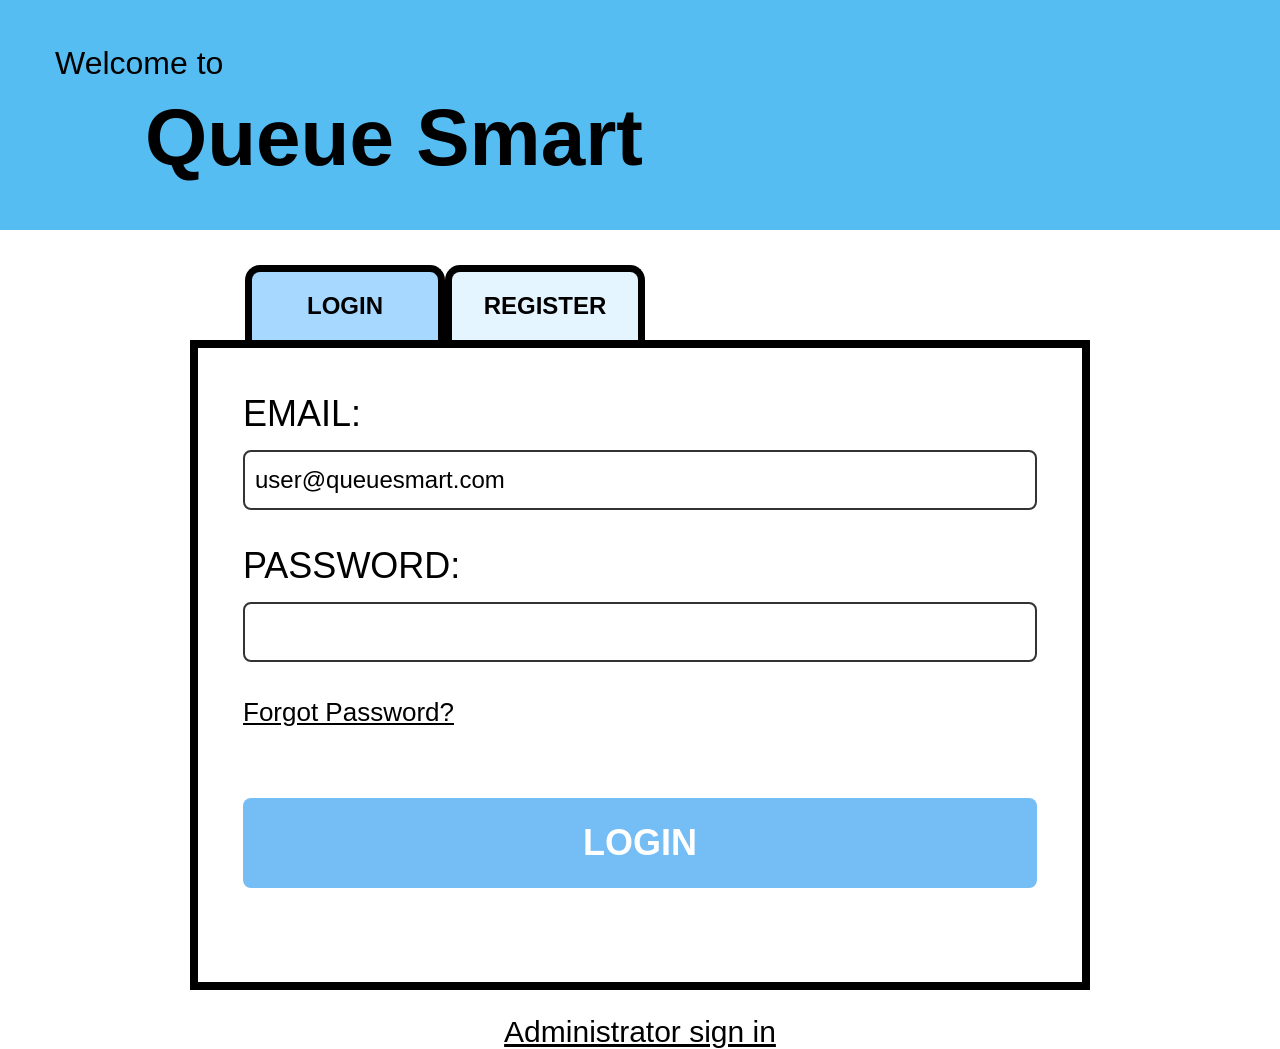
<file: frontend/index.html>
<!DOCTYPE html>
<html lang="en">
<head>
    <meta charset="UTF-8">
    <meta name="viewport" content="width=device-width, initial-scale=1.0">
    <title>QueueSmart Login</title>
    <link rel="stylesheet" href="style.css">
</head>
<body data-page="login">

<header>
    <p>Welcome to</p>
    <h1>Queue Smart</h1>
</header>

<div class="container">

    <div class="tabs">
        <button class="tab active" onclick="showLogin()">LOGIN</button>
        <button class="tab" onclick="showRegister()">REGISTER</button>
    </div>

    <div class="login-box" id="formBox"></div>

    <a href="adminLogin.html" class="bottom-link">Administrator sign in</a>

</div>

<script src="api.js"></script>
<script src="script.js"></script>

</body>
</html>
</file>
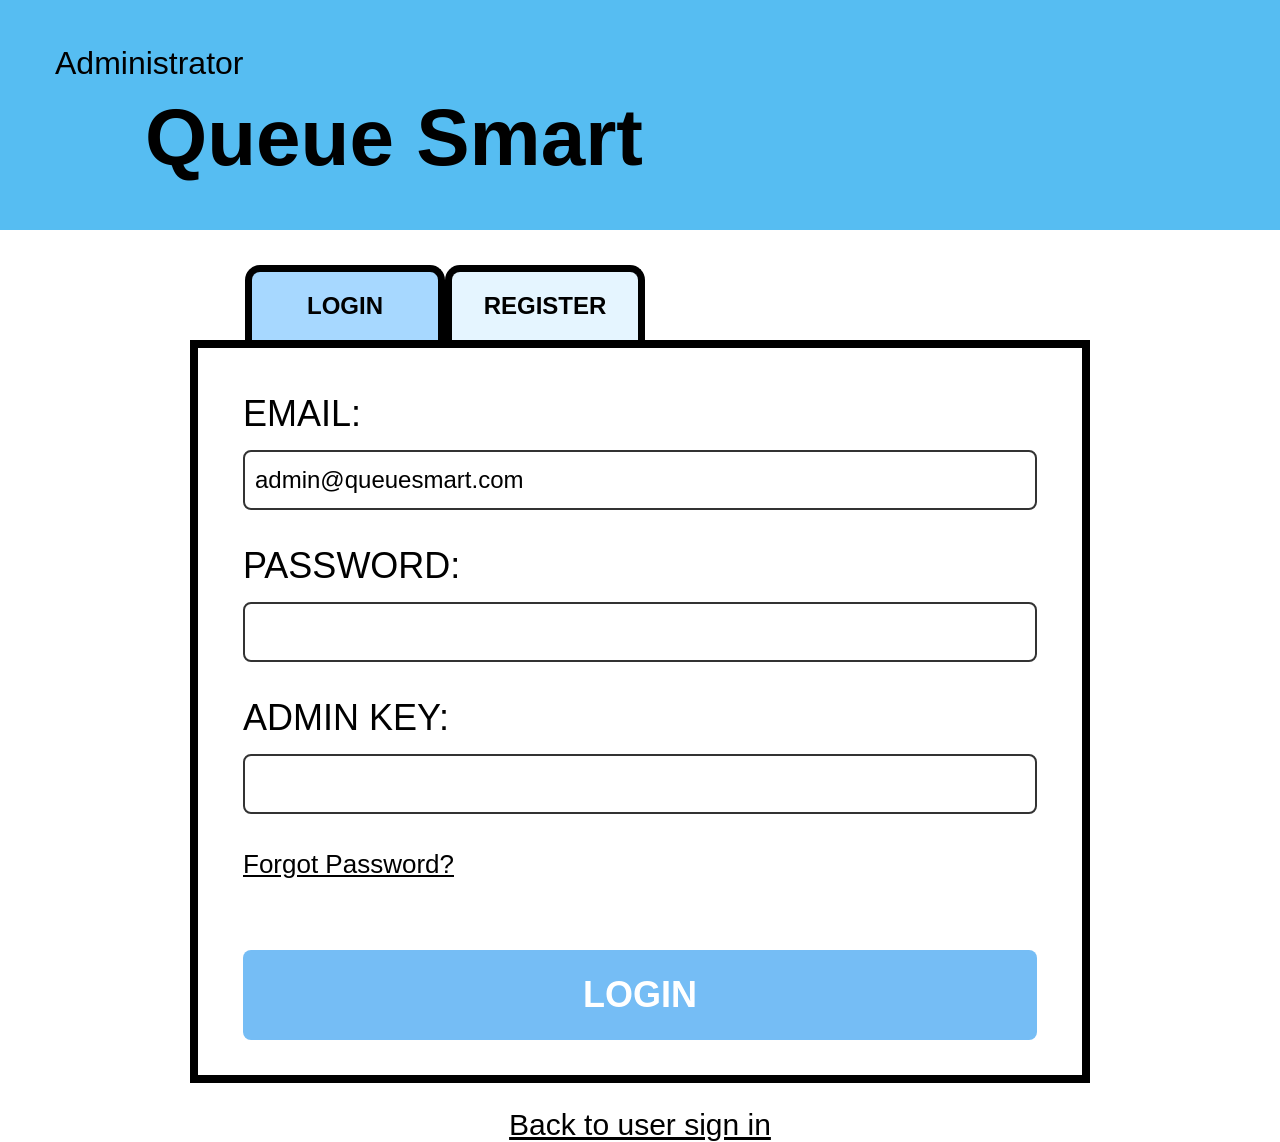
<file: frontend/adminDashboard.html>
<!DOCTYPE html>
<html lang="en">
<head>
    <meta charset="UTF-8">
    <meta name="viewport" content="width=device-width, initial-scale=1.0">
    <title>Admin Dashboard</title>
    <link rel="stylesheet" href="style.css">
</head>
<body data-page="adminDashboard">

<header>
    <p>Welcome, Admin</p>
    <h1>Queue Smart</h1>
</header>

<div class="dashboard-container">

    <h2>Admin Dashboard</h2>

    <a href="serviceManagement.html" class="add-service-button">+ Add New Service</a>

    <div id="adminServiceList"><p class="empty-message">Loading services...</p></div>

    <a href="#" class="bottom-link" onclick="doLogout()">LOG OUT</a>

</div>

<script src="api.js"></script>
<script src="script.js"></script>

</body>
</html>
</file>
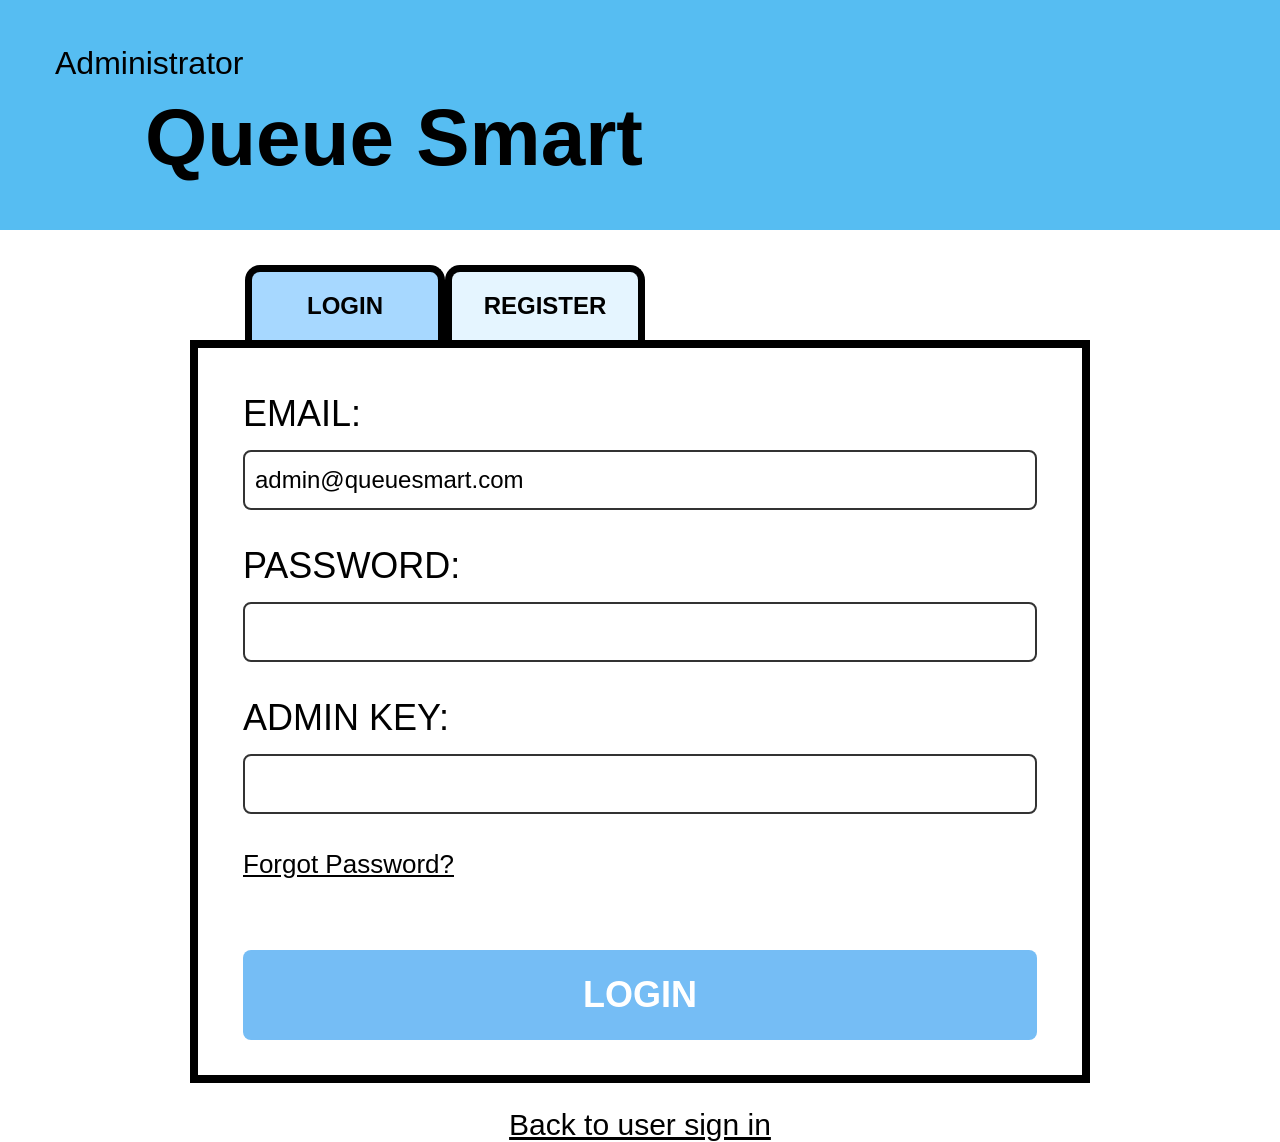
<file: frontend/adminLogin.html>
<!DOCTYPE html>
<html lang="en">
<head>
    <meta charset="UTF-8">
    <meta name="viewport" content="width=device-width, initial-scale=1.0">
    <title>Admin Login</title>
    <link rel="stylesheet" href="style.css">
</head>
<body data-page="adminLogin">

<header>
    <p>Administrator</p>
    <h1>Queue Smart</h1>
</header>

<div class="container">

    <div class="tabs">
        <button class="tab active" onclick="showAdminLogin()">LOGIN</button>
        <button class="tab" onclick="showAdminRegister()">REGISTER</button>
    </div>

    <div class="login-box admin-box" id="formBox"></div>

    <a href="index.html" class="bottom-link">Back to user sign in</a>

</div>

<script src="api.js"></script>
<script src="script.js"></script>

</body>
</html>
</file>
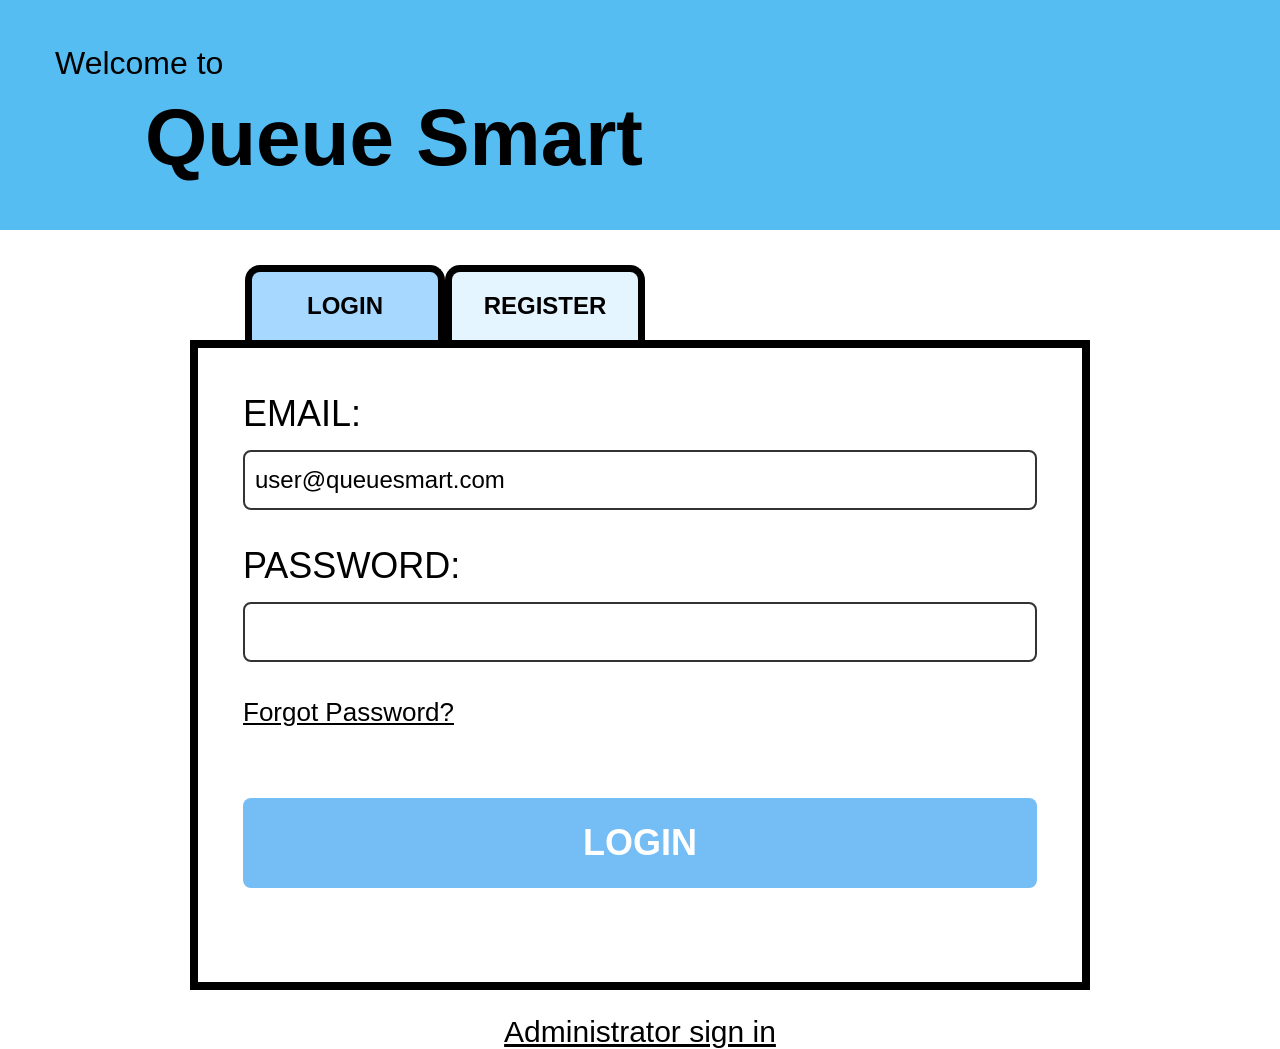
<file: frontend/dashboard.html>
<!DOCTYPE html>
<html lang="en">
<head>
    <meta charset="UTF-8">
    <meta name="viewport" content="width=device-width, initial-scale=1.0">
    <title>User Dashboard</title>
    <link rel="stylesheet" href="style.css">
</head>

<body data-page="dashboard">

<header>
    <p>Welcome</p>
    <h1 id="headerName">...</h1>
</header>

<div class="dashboard-container">

    <h2>User Dashboard</h2>

    <div class="dashboard-grid">

        <div class="dashboard-card">
            <h3>Current Queue Status:</h3>
            <div id="currentQueueStatus"><p>Loading...</p></div>
        </div>

        <div class="dashboard-card">
            <h3>Active Services:</h3>
            <ul id="activeServiceList"><li>Loading...</li></ul>
        </div>

        <div class="dashboard-card">
            <h3>Notifications:</h3>
            <div id="notificationList"><p>Loading...</p></div>
        </div>

    </div>

    <a href="joinQueue.html" class="dashboard-button">Join Queue</a>
    <a href="queueStatus.html" class="dashboard-button">View Queue Status</a>
    <a href="history.html" class="dashboard-button">View Queue History</a>
    <a href="#" class="bottom-link" onclick="doLogout()">LOG OUT</a>

</div>

<script src="api.js"></script>
<script src="script.js"></script>

</body>
</html>
</file>
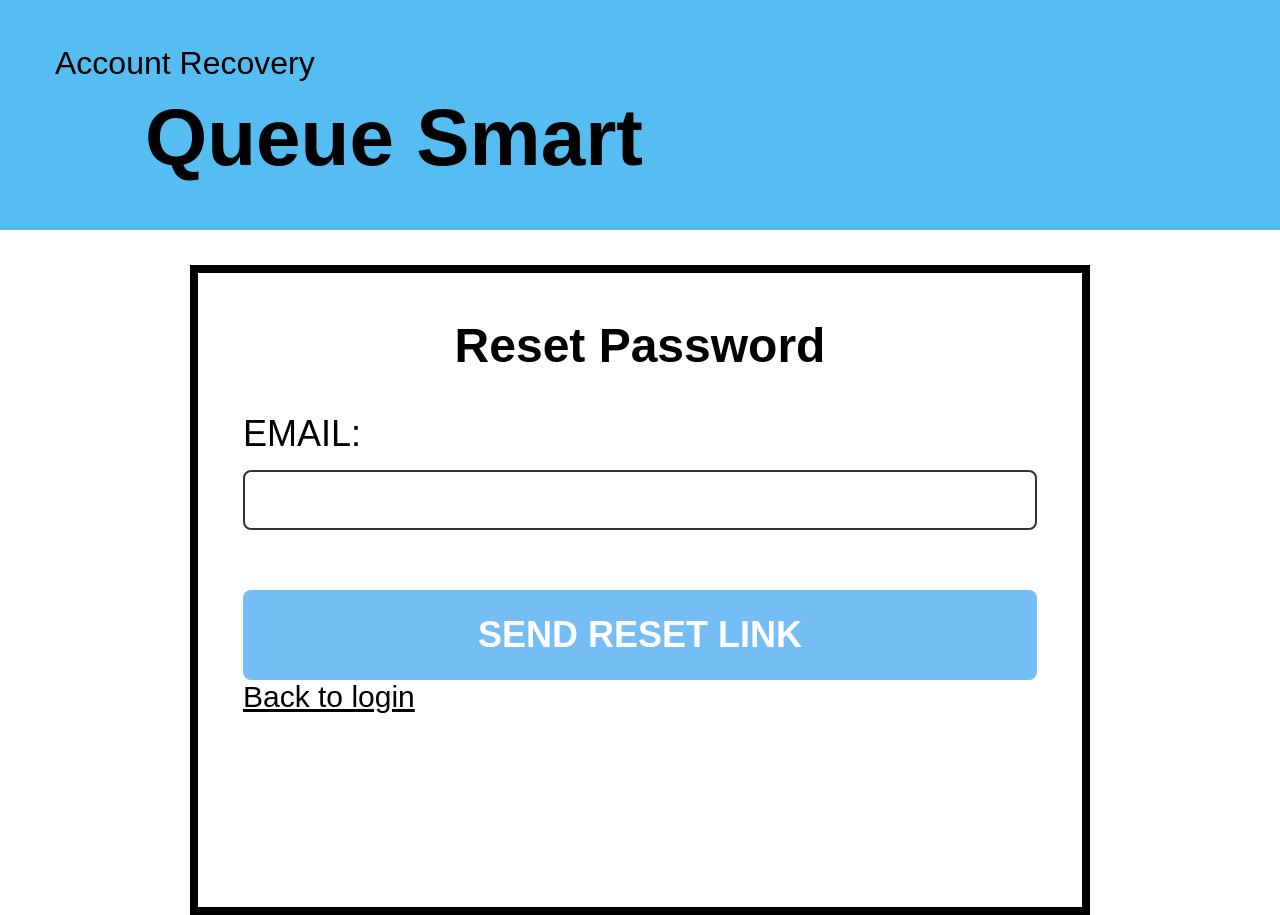
<file: frontend/forgotPassword.html>
<!DOCTYPE html>
<html lang="en">
<head>
    <meta charset="UTF-8">
    <meta name="viewport" content="width=device-width, initial-scale=1.0">
    <title>Forgot Password</title>
    <link rel="stylesheet" href="style.css">
</head>
<body data-page="forgotPassword">

<header>
    <p>Account Recovery</p>
    <h1>Queue Smart</h1>
</header>

<div class="container">

    <div class="login-box">

        <h2>Reset Password</h2>

        <label>EMAIL:</label>
        <input type="email" id="resetEmail">

        <p id="message" class="message"></p>

        <button class="login-button" onclick="sendReset()">SEND RESET LINK</button>

        <a href="index.html" class="bottom-link">Back to login</a>

    </div>

</div>

<script src="api.js"></script>
<script src="script.js"></script>

</body>
</html>
</file>
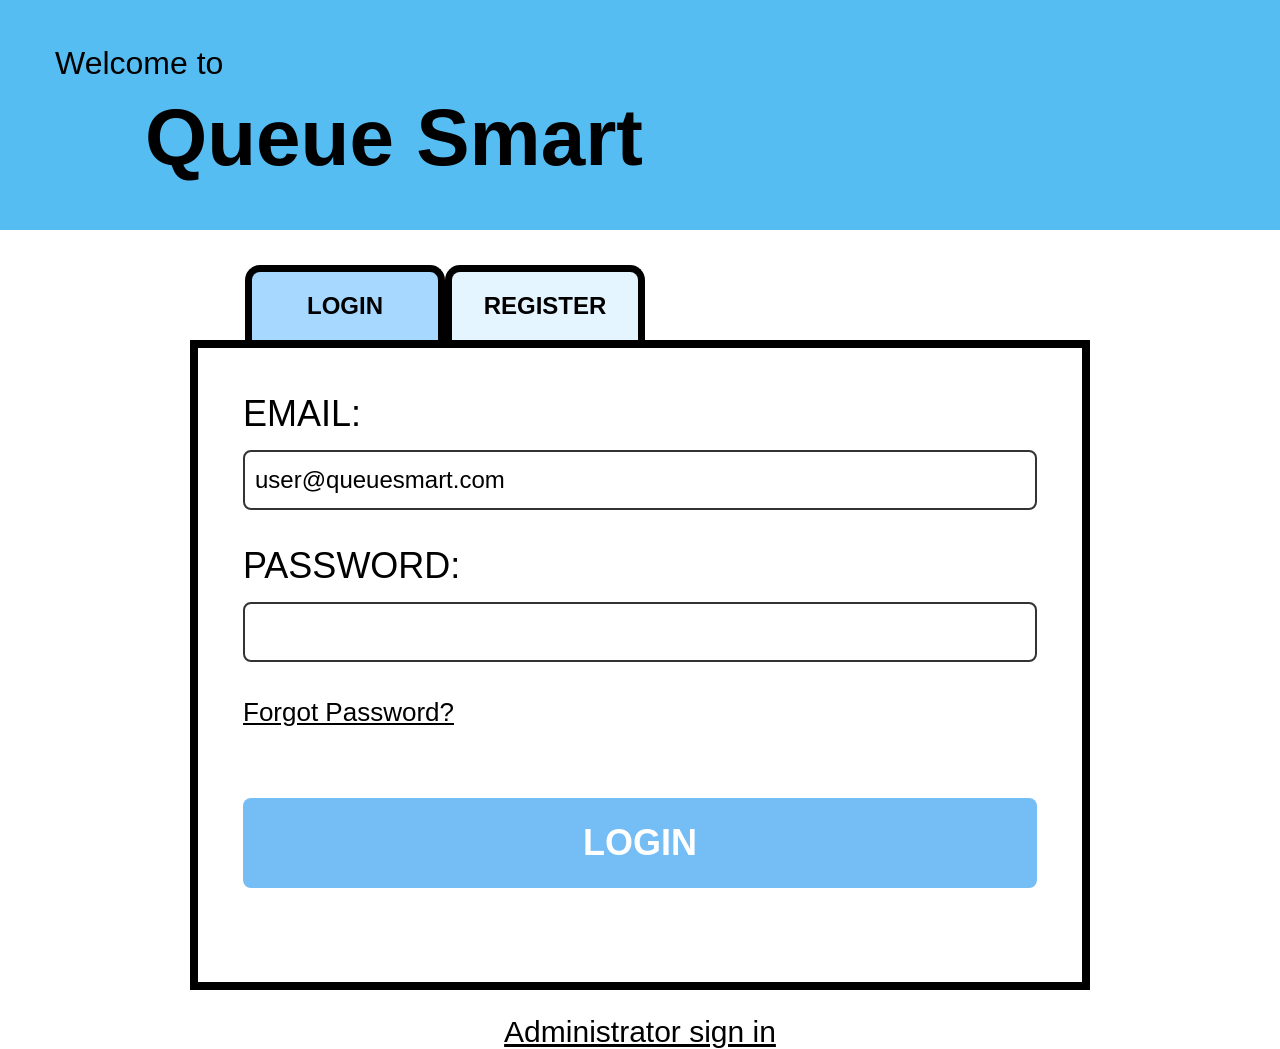
<file: frontend/history.html>
<!DOCTYPE html>
<html lang="en">
<head>
    <meta charset="UTF-8">
    <meta name="viewport" content="width=device-width, initial-scale=1.0">
    <title>Queue History</title>
    <link rel="stylesheet" href="style.css">
</head>
<body data-page="history">

<header>
    <p>Past Visits</p>
    <h1>Queue Smart</h1>
</header>

<div class="dashboard-container">

    <h2>Queue History</h2>

    <div class="history-card">

        <h3 id="historySummary">Loading...</h3>

        <table class="history-table">
            <thead>
                <tr>
                    <th>Service</th>
                    <th>Joined</th>
                    <th>Wait</th>
                    <th>Outcome</th>
                </tr>
            </thead>
            <tbody id="historyTableBody"></tbody>
        </table>

    </div>

    <br>

    <a href="dashboard.html" class="bottom-link">Back to Dashboard</a>

</div>

<script src="api.js"></script>
<script src="script.js"></script>

</body>
</html>
</file>
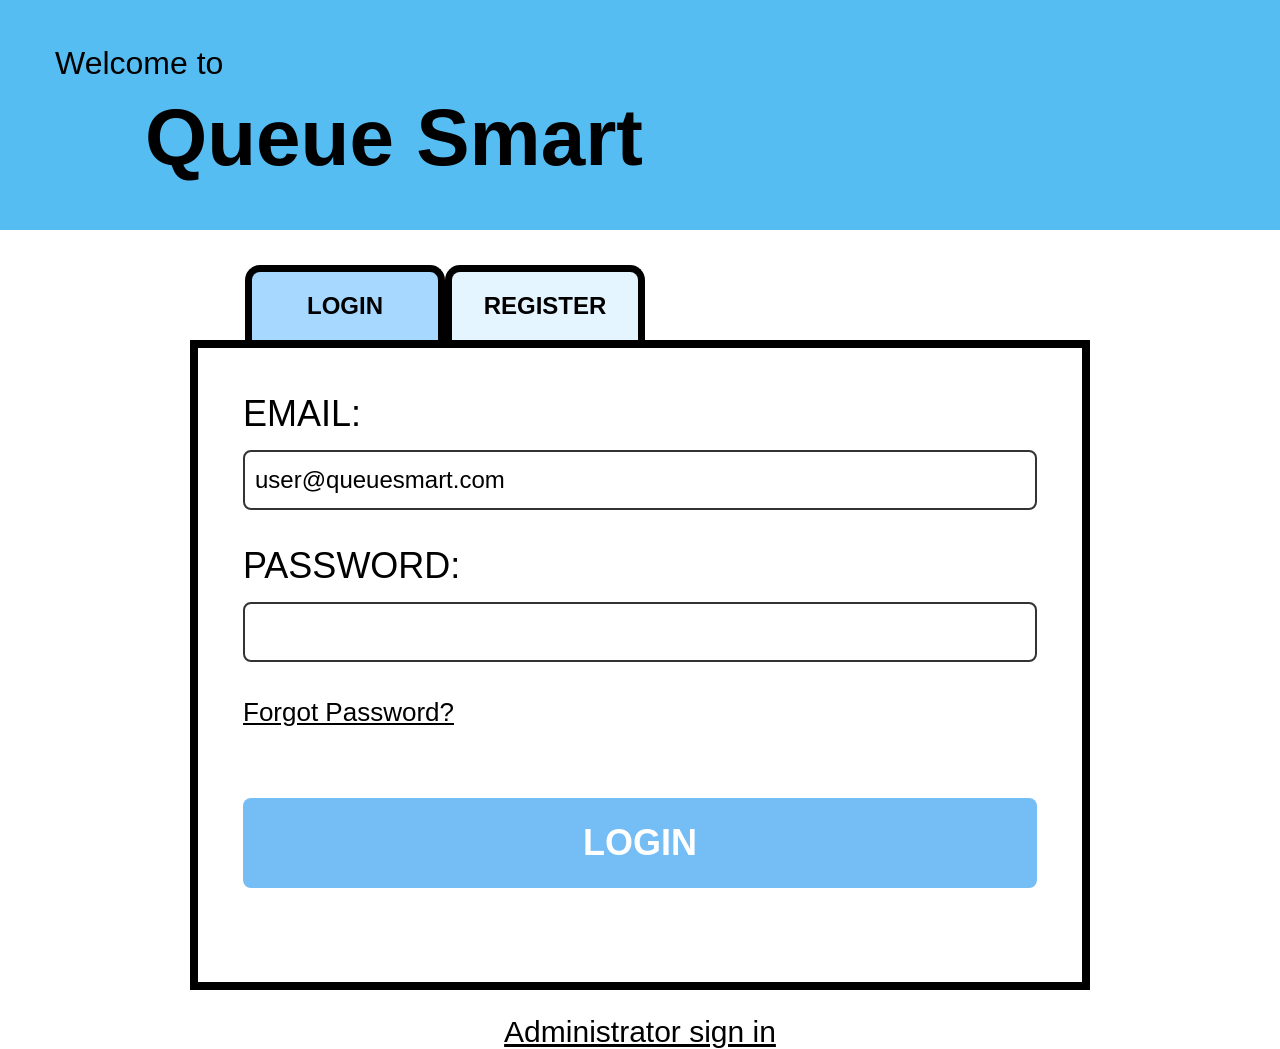
<file: frontend/joinQueue.html>
<!DOCTYPE html>
<html lang="en">
<head>
    <meta charset="UTF-8">
    <meta name="viewport" content="width=device-width, initial-scale=1.0">
    <title>Join Queue</title>
    <link rel="stylesheet" href="style.css">
</head>
<body data-page="joinQueue">

<header>
    <p>Available Services</p>
    <h1>Queue Smart</h1>
</header>

<div class="dashboard-container">

    <h2>Join a Queue</h2>

    <div id="serviceCards"><p class="empty-message">Loading services...</p></div>

    <a href="dashboard.html" class="bottom-link">Back to Dashboard</a>

</div>

<script src="api.js"></script>
<script src="script.js"></script>

</body>
</html>
</file>
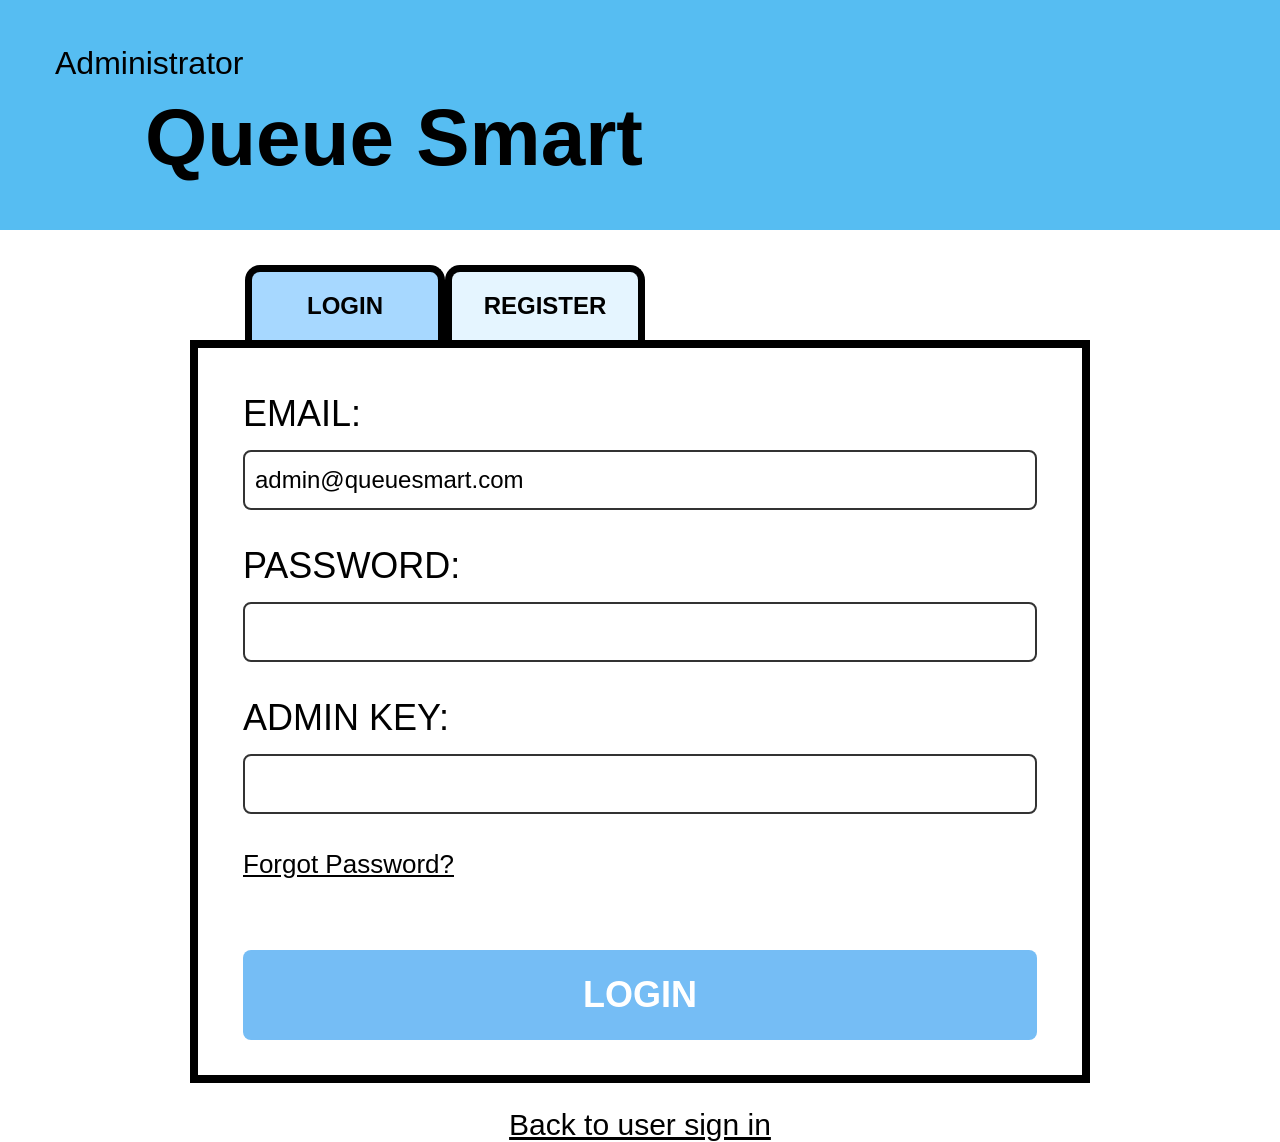
<file: frontend/queueManagement.html>
<!DOCTYPE html>
<html lang="en">
<head>
    <meta charset="UTF-8">
    <meta name="viewport" content="width=device-width, initial-scale=1.0">
    <title>Manage Queue</title>
    <link rel="stylesheet" href="style.css">
</head>
<body data-page="queueManagement">

<header>
    <p>Admin</p>
    <h1>Queue Smart</h1>
</header>

<div class="dashboard-container">

    <h2>Queue Management</h2>

    <label style="font-size:24px; display:block; margin-bottom:15px;">Select Service:</label>
    <select id="serviceSelect" class="queue-select"></select>

    <p class="message" id="queueSummary"></p>

    <div id="queueList"></div>

    <button class="serve-next-button" onclick="serveNext()">SERVE NEXT USER</button>

    <a href="adminDashboard.html" class="bottom-link">Back to Admin Dashboard</a>

</div>

<script src="api.js"></script>
<script src="script.js"></script>

</body>
</html>
</file>
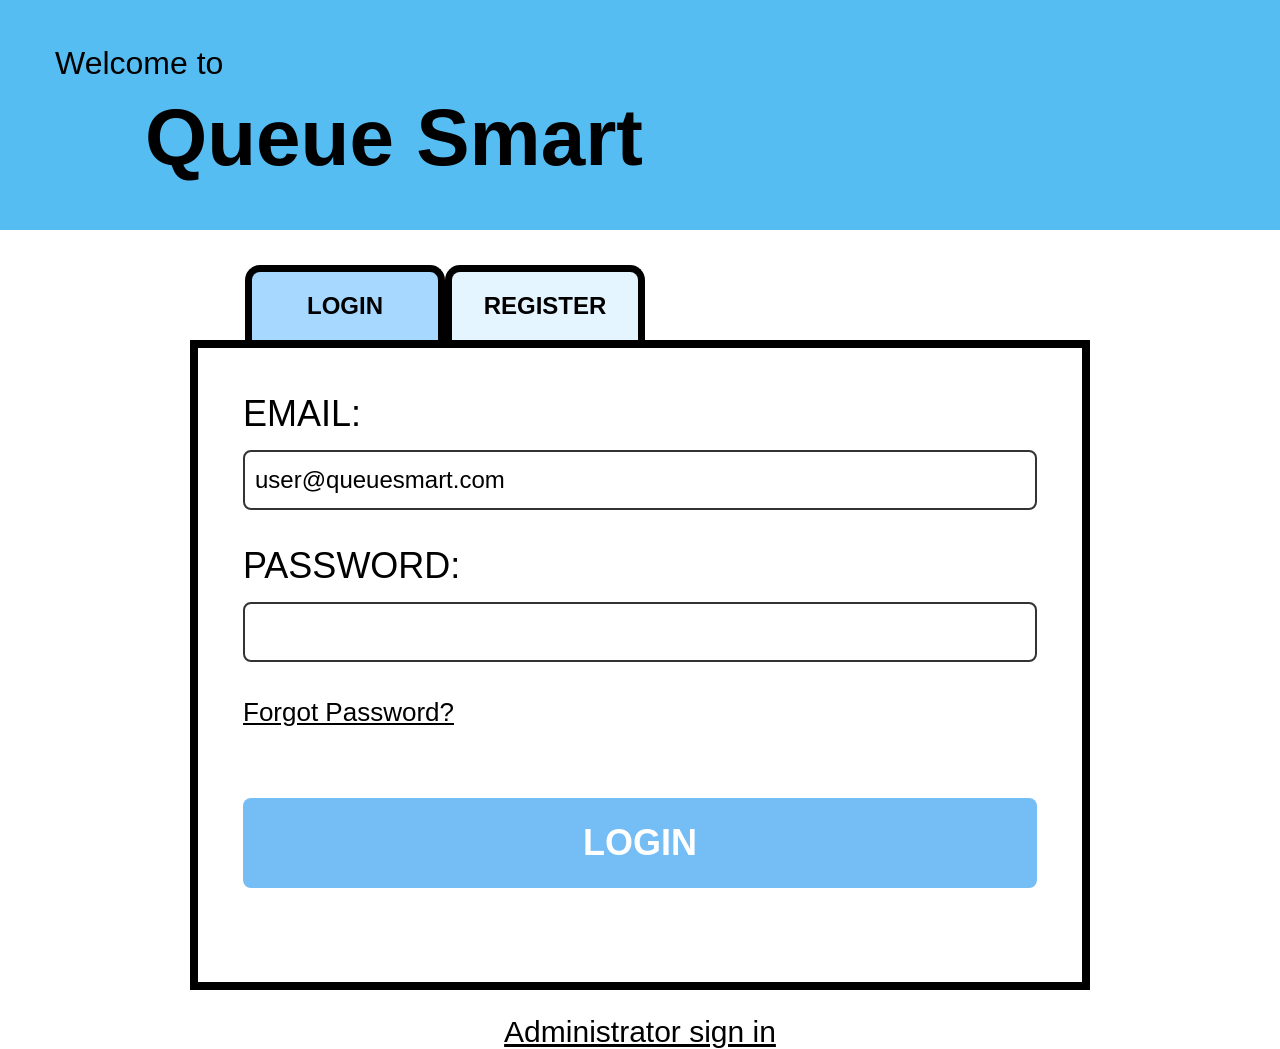
<file: frontend/queueStatus.html>
<!DOCTYPE html>
<html lang="en">
<head>
    <meta charset="UTF-8">
    <meta name="viewport" content="width=device-width, initial-scale=1.0">
    <title>Queue Status</title>
    <link rel="stylesheet" href="style.css">
</head>
<body data-page="queueStatus">

<header>
    <p>Live Status</p>
    <h1>Queue Smart</h1>
</header>

<div class="dashboard-container">

    <h2>Your Queue Status</h2>

    <div class="status-card" id="statusCard">
        <h3>Loading...</h3>
    </div>

    <a href="dashboard.html" class="bottom-link">Back to Dashboard</a>

</div>

<script src="api.js"></script>
<script src="script.js"></script>

</body>
</html>
</file>
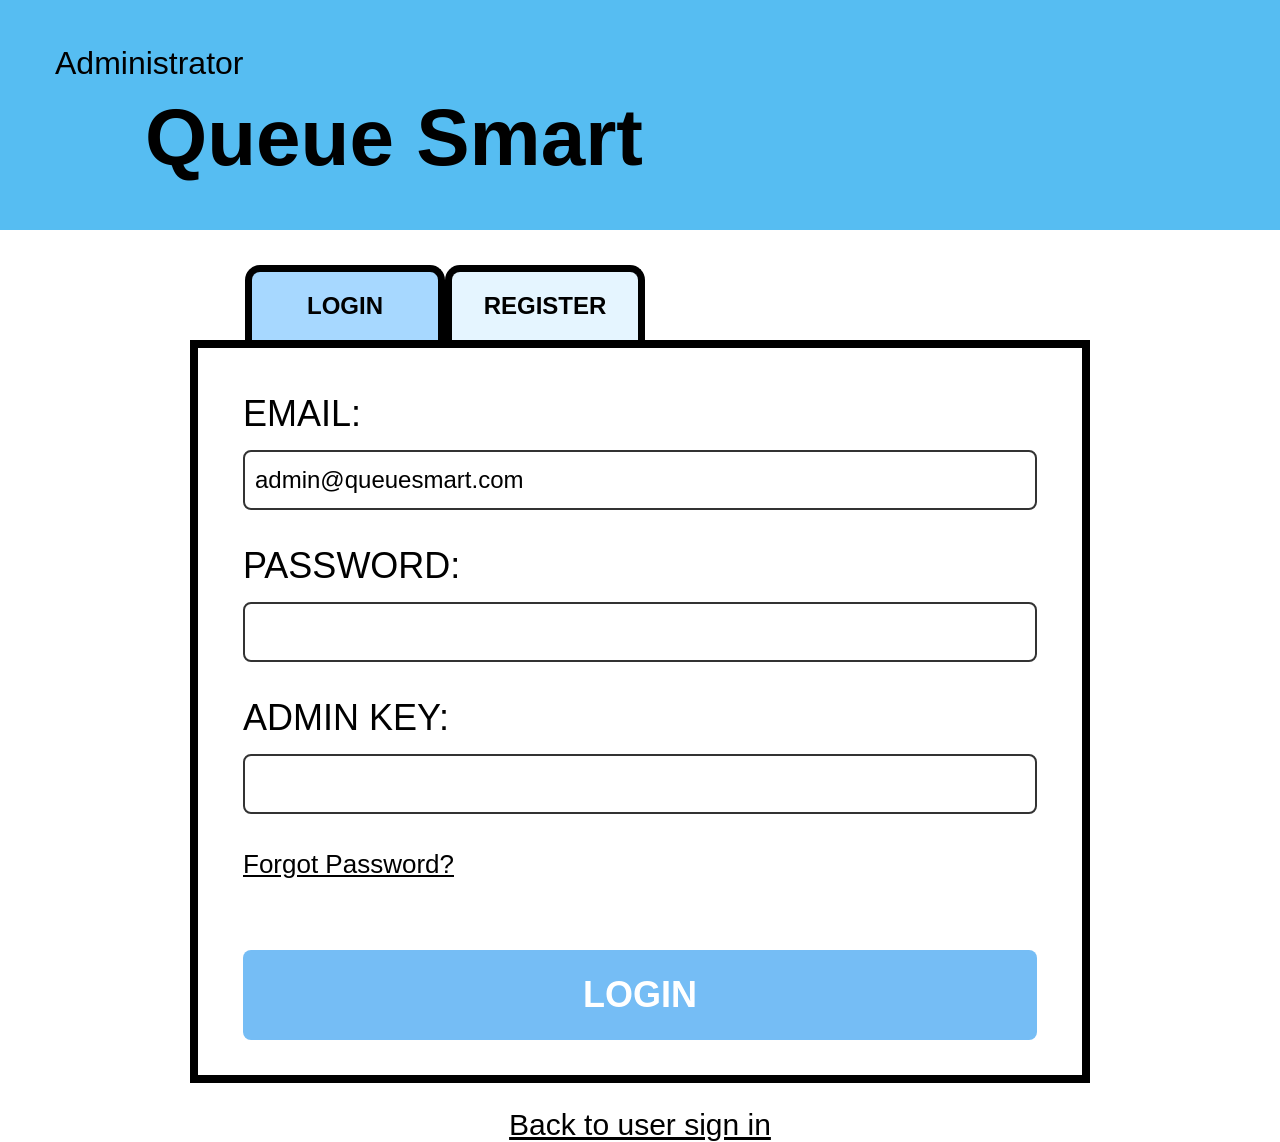
<file: frontend/serviceManagement.html>
<!DOCTYPE html>
<html lang="en">
<head>
    <meta charset="UTF-8">
    <meta name="viewport" content="width=device-width, initial-scale=1.0">
    <title>Manage Services</title>
    <link rel="stylesheet" href="style.css">
</head>
<body data-page="serviceManagement">

<header>
    <p>Admin</p>
    <h1>Queue Smart</h1>
</header>

<div class="dashboard-container">

    <h2 id="formTitle">Add New Service</h2>

    <div class="service-form-card">

        <input type="hidden" id="serviceId" value="">

        <label>Service Name:</label>
        <input type="text" id="serviceName" maxlength="100" placeholder="e.g. Passport Renewal">

        <label>Description:</label>
        <textarea id="serviceDescription" placeholder="Briefly describe this service"></textarea>

        <label>Expected Duration (minutes):</label>
        <input type="number" id="serviceDuration" min="1" placeholder="e.g. 15">

        <label>Priority Level:</label>
        <select id="servicePriority">
            <option value="low">Low</option>
            <option value="medium" selected>Medium</option>
            <option value="high">High</option>
        </select>

        <p id="formMessage" class="message"></p>

        <button class="login-button" onclick="saveService()">SAVE SERVICE</button>

    </div>

    <h2>Existing Services</h2>

    <table class="service-table">
        <thead>
            <tr>
                <th>Name</th>
                <th>Duration</th>
                <th>Priority</th>
                <th>Status</th>
                <th>Actions</th>
            </tr>
        </thead>
        <tbody id="serviceTableBody"></tbody>
    </table>

    <br>

    <a href="adminDashboard.html" class="bottom-link">Back to Admin Dashboard</a>

</div>

<script src="api.js"></script>
<script src="script.js"></script>

</body>
</html>
</file>
<file: frontend/style.css>
*{
    margin:0;
    padding:0;
    box-sizing: border-box;
}

body{
    font-family: Arial, Helvetica, sans-serif;
    background: white;
}

header{
    height: 230px;
    background: #56bdf2;
    padding-left: 55px;
    padding-top: 45px;
}

header p{
    font-size: 32px;
    margin-bottom: 10px;
}

header h1{
    font-size: 80px;
    font-weight: 700;
    margin-left: 90px;
}

.container{
    display: flex;
    flex-direction: column;
    align-items: center;
    margin-top: 35px;
}

.tabs{
    display: flex;
    width: 900px;
    padding-left: 55px;
}

.tab{
    width: 200px;
    height: 75px;
    background: #e5f5ff;
    border: 7px solid black;
    border-bottom: none;
    border-radius: 15px 15px 0 0;
    font-size: 24px;
    font-weight: bold;
}

.tab.active{
    background: #a7d8ff;
    font-weight: bold;
}

.login-box{
    width: 900px;
    border: 8px solid black;
    padding: 45px;
    min-height: 650px;
}

.admin-box{
    padding-bottom: 35px;
}

label{
    display: block;
    font-size: 36px;
    margin-bottom: 15px;
}

input{
    width: 100%;
    height: 60px;
    font-size: 24px;
    padding: 10px;
    margin-bottom: 35px;
    border: 2px solid #333;
    border-radius: 8px;
}

.forgot{
    display: block;
    color: black;
    font-size: 26px;
    margin-bottom: 70px;
}

.login-button{
    width: 100%;
    height: 90px;
    background: #75bdf5;
    color: white;
    border: none;
    border-radius: 8px;
    font-size: 36px;
    font-weight: bold;
    cursor: pointer;
}

.login-button:hover{
    background: #5aaeea;
}

.bottom-link{
    margin-top: 25px;
    color: black;
    font-size: 30px;
}

#message{
    margin-top: 25px;
    font-size: 24px;
    font-weight: bold;
    text-align: center;
}

h2{
    font-size: 48px;
    text-align: center;
    margin-bottom: 40px;
}

.message{
    font-size: 22px;
    font-weight: bold;
    margin-bottom: 25px;
    text-align: center;
}

.error{
    color:red;
}

.success{
    color: green;
}

.dashboard-container{
    width: 900px;
    margin: 40px auto;
    text-align: center;
}

.dashboard-container h2 {
    font-size: 48px;
    margin-bottom: 30px;
}

.dashboard-grid {
    display: grid;
    grid-template-columns: 1fr;
    gap: 25px;
}

.dashboard-card {
    border: 6px solid black;
    padding: 30px;
    text-align: left;
}

.dashboard-card h3 {
    font-size: 32px;
    margin-bottom: 15px;
}

.dashboard-card p,
.dashboard-card li {
    font-size: 24px;
    margin-bottom: 10px;
}

.dashboard-button {
    display: block;
    background: #75bdf5;
    color: white;
    font-size: 30px;
    font-weight: bold;
    text-decoration: none;
    padding: 25px;
    margin: 25px 0;
    border-radius: 8px;
}

.dashboard-button:hover {
    background: #5aaeea;
}

.service-card{
    border:6px solid black;
    border-radius:12px;
    padding:30px;
    margin-bottom:30px;
    text-align:center;
    background:white;
}

.service-card h3{
    font-size:34px;
    margin-bottom:10px;
}

.service-card p{
    font-size:24px;
    margin-bottom:25px;
}

.join-button{
    width:100%;
    height:70px;
    background:#75bdf5;
    color:white;
    border:none;
    border-radius:8px;
    font-size:28px;
    font-weight:bold;
    cursor:pointer;
    transition:.2s;
}

.join-button:hover{
    background:#5aaeea;
    transform:scale(1.02);
}

.status-card {
    border: 8px solid black;
    border-radius: 12px;
    padding: 40px;
    text-align: center;
    background: white;
    margin-bottom: 30px;
}

.status-card h3 {
    font-size: 36px;
    margin-bottom: 30px;
}

.status-card p {
    font-size: 26px;
    margin-top: 25px;
}

.big-number {
    font-size: 60px;
    font-weight: bold;
    color: #56bdf2;
    margin-top: 10px;
}

.status-badge {
    display: inline-block;
    margin-top: 15px;
    padding: 18px 40px;
    border-radius: 30px;
    background: #c6e9ff;
    font-size: 30px;
    font-weight: bold;
}

.history-card {
    border: 8px solid black;
    border-radius: 12px;
    padding: 35px;
    background: white;
}

.history-card h3 {
    font-size: 34px;
    margin-bottom: 25px;
    text-align: center;
}

.history-table {
    width: 100%;
    border-collapse: collapse;
    font-size: 22px;
}

.history-table th,
.history-table td {
    border: 3px solid black;
    padding: 18px;
    text-align: center;
}

.history-table th {
    background: #c6e9ff;
    font-weight: bold;
}
/* =========================================================
   ADMIN: Dashboard, Service Management, Queue Management
   ========================================================= */

.admin-service-row {
    border: 6px solid black;
    border-radius: 12px;
    padding: 25px 30px;
    margin-bottom: 25px;
    display: flex;
    justify-content: space-between;
    align-items: center;
    flex-wrap: wrap;
    gap: 20px;
    background: white;
}

.admin-service-info h3 {
    font-size: 30px;
    margin-bottom: 8px;
}

.admin-service-info p {
    font-size: 20px;
    margin-bottom: 10px;
}

.admin-service-actions {
    display: flex;
    gap: 12px;
    flex-wrap: wrap;
}

.status-pill {
    display: inline-block;
    padding: 8px 20px;
    border-radius: 20px;
    font-size: 16px;
    font-weight: bold;
}

.pill-open {
    background: #c9f5d0;
    color: #1a7a30;
}

.pill-closed {
    background: #f5c9c9;
    color: #a3272a;
}

.small-button {
    background: #75bdf5;
    color: white;
    border: none;
    border-radius: 8px;
    padding: 12px 18px;
    font-size: 16px;
    font-weight: bold;
    cursor: pointer;
}

.small-button:hover {
    background: #5aaeea;
}

.small-button:disabled {
    background: #cfcfcf;
    cursor: not-allowed;
}

.danger-button {
    background: #e05d5d;
}

.danger-button:hover {
    background: #c94b4b;
}

.add-service-button {
    display: inline-block;
    margin-bottom: 30px;
    background: #56bdf2;
    color: white;
    text-decoration: none;
    font-size: 22px;
    font-weight: bold;
    padding: 16px 30px;
    border-radius: 8px;
}

.add-service-button:hover {
    background: #3fa9e0;
}

.empty-message {
    font-size: 22px;
    text-align: center;
    color: #555;
    padding: 20px 0;
}

/* Service Management form */

.service-form-card {
    border: 8px solid black;
    border-radius: 12px;
    padding: 40px;
    background: white;
    margin-bottom: 40px;
}

.service-form-card label {
    font-size: 26px;
}

.service-form-card input,
.service-form-card select,
.service-form-card textarea {
    width: 100%;
    font-size: 20px;
    padding: 14px;
    margin-bottom: 25px;
    border: 2px solid #333;
    border-radius: 8px;
    font-family: Arial, Helvetica, sans-serif;
}

.service-form-card textarea {
    min-height: 100px;
    resize: vertical;
}

.service-table {
    width: 100%;
    border-collapse: collapse;
    font-size: 20px;
}

.service-table th,
.service-table td {
    border: 3px solid black;
    padding: 16px;
    text-align: center;
}

.service-table th {
    background: #c6e9ff;
    font-weight: bold;
}

/* Queue Management */

.queue-select {
    width: 100%;
    font-size: 24px;
    padding: 14px;
    margin-bottom: 30px;
    border: 3px solid black;
    border-radius: 8px;
}

.queue-row {
    display: flex;
    align-items: center;
    justify-content: space-between;
    border: 4px solid black;
    border-radius: 10px;
    padding: 18px 25px;
    margin-bottom: 16px;
    background: white;
    flex-wrap: wrap;
    gap: 12px;
}

.queue-position-label {
    font-size: 24px;
    font-weight: bold;
    color: #56bdf2;
    width: 40px;
}

.queue-name {
    font-size: 24px;
    flex: 1;
}

.queue-row-actions {
    display: flex;
    gap: 10px;
}

.serve-next-button {
    width: 100%;
    height: 80px;
    background: #56bdf2;
    color: white;
    border: none;
    border-radius: 8px;
    font-size: 30px;
    font-weight: bold;
    cursor: pointer;
    margin: 30px 0;
}

.serve-next-button:hover {
    background: #3fa9e0;
}
</file>
